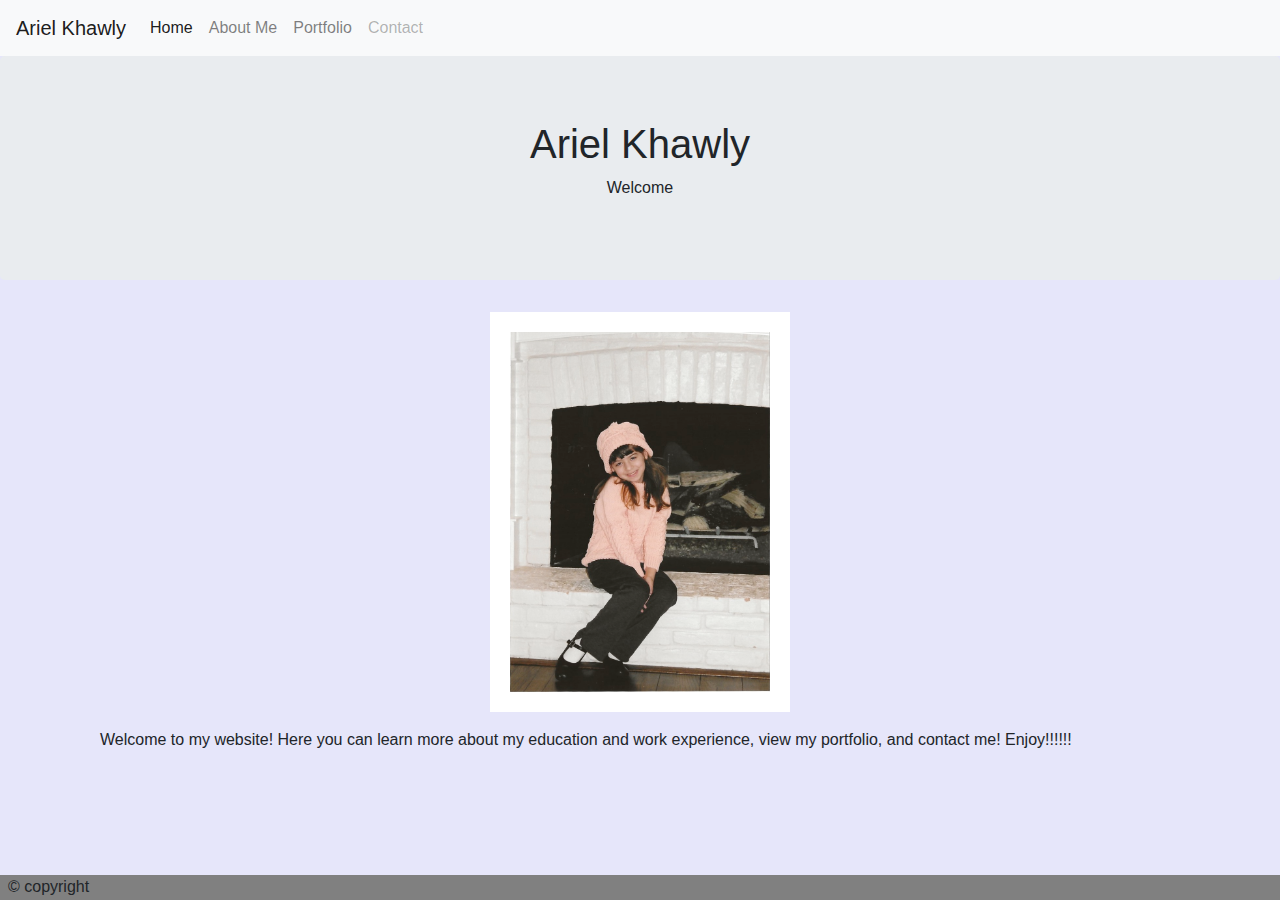
<file: index.html>
<!DOCTYPE html>
<html>

<head>
    <link rel="stylesheet" href="https://maxcdn.bootstrapcdn.com/bootstrap/4.0.0/css/bootstrap.min.css"
        integrity="sha384-Gn5384xqQ1aoWXA+058RXPxPg6fy4IWvTNh0E263XmFcJlSAwiGgFAW/dAiS6JXm" crossorigin="anonymous">
    <link rel="stylesheet" href="style.css">
    <meta name="viewport" content="width=device-width, initial-scale=1">
    <title>Ariel Khawly</title>
</head>

<body>
    <nav class="navbar navbar-expand-lg navbar-light bg-light">
        <a class="navbar-brand" href="#">Ariel Khawly</a>
        <button class="navbar-toggler" type="button" data-toggle="collapse" data-target="#navbarNav"
            aria-controls="navbarNav" aria-expanded="false" aria-label="Toggle navigation">
            <span class="navbar-toggler-icon"></span>
        </button>
        <div class="collapse navbar-collapse" id="navbarNav">
            <ul class="navbar-nav">
                <li class="nav-item active">
                    <a class="nav-link" href="index.html">Home <span class="sr-only">(current)</span></a>
                </li>
                <li class="nav-item">
                    <a class="nav-link" href="about.html">About Me</a>
                </li>
                <li class="nav-item">
                    <a class="nav-link" href="portfolio.html">Portfolio</a>
                </li>
                <li class="nav-item">
                    <a class="nav-link disabled" href="contact.html">Contact</a>
                </li>
            </ul>
        </div>
    </nav>
    <div class="jumbotron text-center">
        <h1>Ariel Khawly</h1>
        <p>Welcome</p>
    </div>
    <div class="container">
        <div class="row">
            <div class="col-md-12">
                <p id="hi">
                    <img id="selfie" title="hi there" src="xmas6 3.jpg">
                </p>
                    <div class="col-md-12">
                        <p id="intro">
                            Welcome to my website! Here you can learn more about my education and work experience, view
                            my
                            portfolio, and contact me! Enjoy!!!!!!
                        </p>
                </div>
            </div>
        </div>
    </div>
    <footer class="fixed-bottom">&copy copyright</footer>
    <!-- JAVASCRIPT  -->
    <script src="https://code.jquery.com/jquery-3.4.1.slim.min.js"
        integrity="sha384-J6qa4849blE2+poT4WnyKhv5vZF5SrPo0iEjwBvKU7imGFAV0wwj1yYfoRSJoZ+n"
        crossorigin="anonymous"></script>
    <script src="https://cdn.jsdelivr.net/npm/popper.js@1.16.0/dist/umd/popper.min.js"
        integrity="sha384-Q6E9RHvbIyZFJoft+2mJbHaEWldlvI9IOYy5n3zV9zzTtmI3UksdQRVvoxMfooAo"
        crossorigin="anonymous"></script>
    <script src="https://stackpath.bootstrapcdn.com/bootstrap/4.4.1/js/bootstrap.min.js"
        integrity="sha384-wfSDF2E50Y2D1uUdj0O3uMBJnjuUD4Ih7YwaYd1iqfktj0Uod8GCExl3Og8ifwB6"
        crossorigin="anonymous"></script>
</body>

</html>
</file>
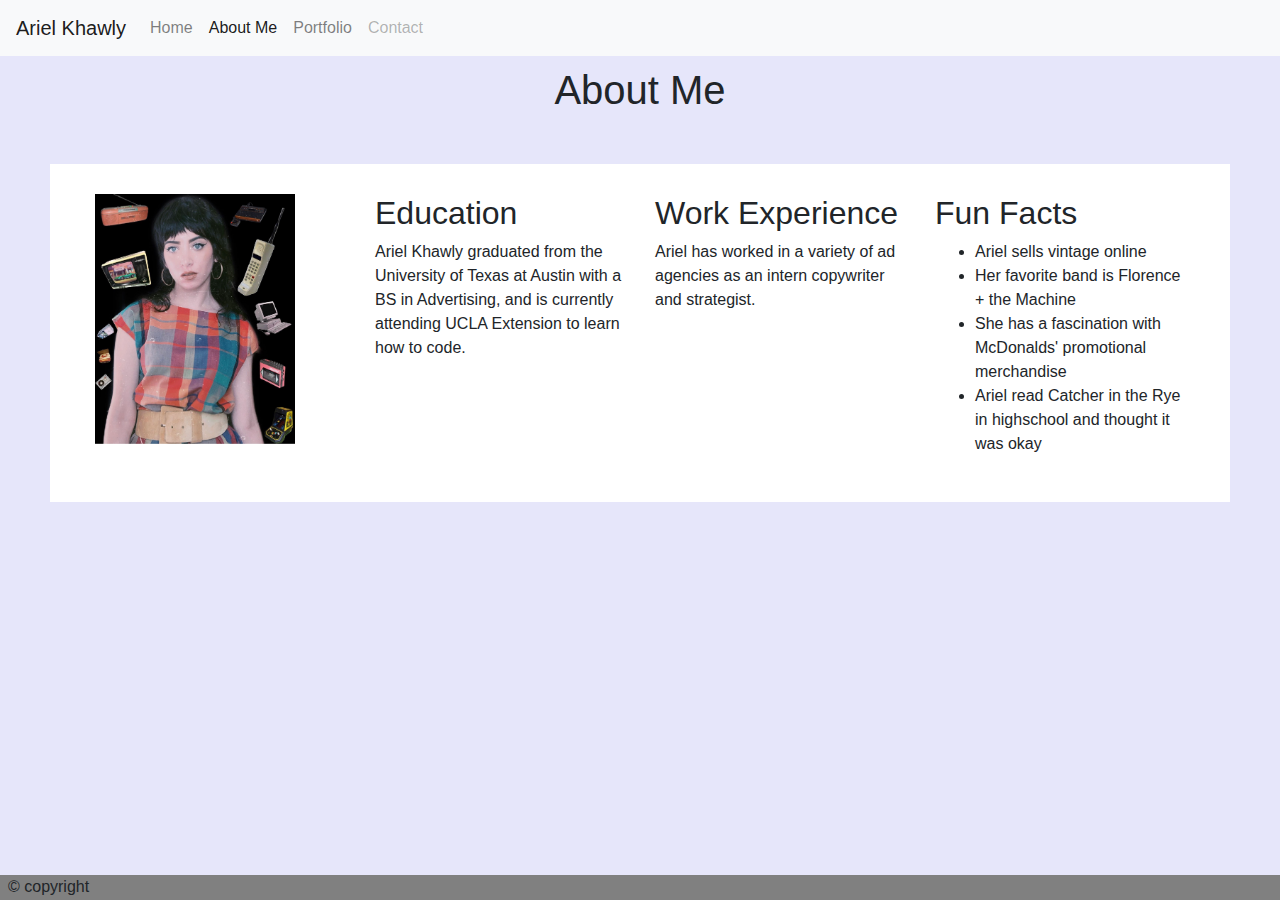
<file: about.html>
<!DOCTYPE html>
<html>

<head>
    <link rel="stylesheet" href="https://maxcdn.bootstrapcdn.com/bootstrap/4.0.0/css/bootstrap.min.css"
        integrity="sha384-Gn5384xqQ1aoWXA+058RXPxPg6fy4IWvTNh0E263XmFcJlSAwiGgFAW/dAiS6JXm" crossorigin="anonymous">
    <link rel="stylesheet" href="style.css">
    <meta name="viewport" content="width=device-width, initial-scale=1">
    <title>Ariel Khawly</title>
</head>

<body>
    <nav class="navbar navbar-expand-lg navbar-light bg-light">
        <a class="navbar-brand" href="#">Ariel Khawly</a>
        <button class="navbar-toggler" type="button" data-toggle="collapse" data-target="#navbarNav"
            aria-controls="navbarNav" aria-expanded="false" aria-label="Toggle navigation">
            <span class="navbar-toggler-icon"></span>
        </button>
        <div class="collapse navbar-collapse" id="navbarNav">
            <ul class="navbar-nav">
                <li class="nav-item">
                    <a class="nav-link" href="index.html">Home <span class="sr-only">(current)</span></a>
                </li>
                <li class="nav-item active">
                    <a class="nav-link" href="about.html">About Me</a>
                </li>
                <li class="nav-item">
                    <a class="nav-link" href="portfolio.html">Portfolio</a>
                </li>
                <li class="nav-item">
                    <a class="nav-link disabled" href="contact.html">Contact</a>
                </li>
            </ul>
        </div>
    </nav>
        <h1 id="abt">About Me</h1>
        <div class="about">
            <div class="container">
                <div class="row">
                    <div class="col-sm-3">
                        <img id="me" src="me.jpg">
                    </div>
                    <div class="col-sm-3">
                        <h2>Education</h2>
                        <p>Ariel Khawly graduated from the University of Texas at Austin with a BS in Advertising, and
                            is
                            currently attending UCLA Extension to learn how to code. </p>
                    </div>
                    <div class="col-sm-3">
                        <h2>Work Experience</h2>
                        <p>Ariel has worked in a variety of ad agencies as an intern copywriter and strategist.</p>
                    </div>
                    <div class="col-sm-3">
                        <h2>Fun Facts </h2>
                        <ul>
                            <li href=https://depop.com/vintageforyall>Ariel sells vintage online</li>
                            <li>Her favorite band is Florence + the Machine</li>
                            <li>She has a fascination with McDonalds' promotional merchandise</li>
                            <li>Ariel read Catcher in the Rye in highschool and thought it was okay</li>
                        </ul>
                    </div>
                </div>
            </div>
        </div>
        <footer class="fixed-bottom">&copy copyright</footer>
        <!-- JAVASCRIPT  -->
        <script src="https://code.jquery.com/jquery-3.4.1.slim.min.js"
            integrity="sha384-J6qa4849blE2+poT4WnyKhv5vZF5SrPo0iEjwBvKU7imGFAV0wwj1yYfoRSJoZ+n"
            crossorigin="anonymous"></script>
        <script src="https://cdn.jsdelivr.net/npm/popper.js@1.16.0/dist/umd/popper.min.js"
            integrity="sha384-Q6E9RHvbIyZFJoft+2mJbHaEWldlvI9IOYy5n3zV9zzTtmI3UksdQRVvoxMfooAo"
            crossorigin="anonymous"></script>
        <script src="https://stackpath.bootstrapcdn.com/bootstrap/4.4.1/js/bootstrap.min.js"
            integrity="sha384-wfSDF2E50Y2D1uUdj0O3uMBJnjuUD4Ih7YwaYd1iqfktj0Uod8GCExl3Og8ifwB6"
            crossorigin="anonymous"></script>
</body>

</html>
</file>
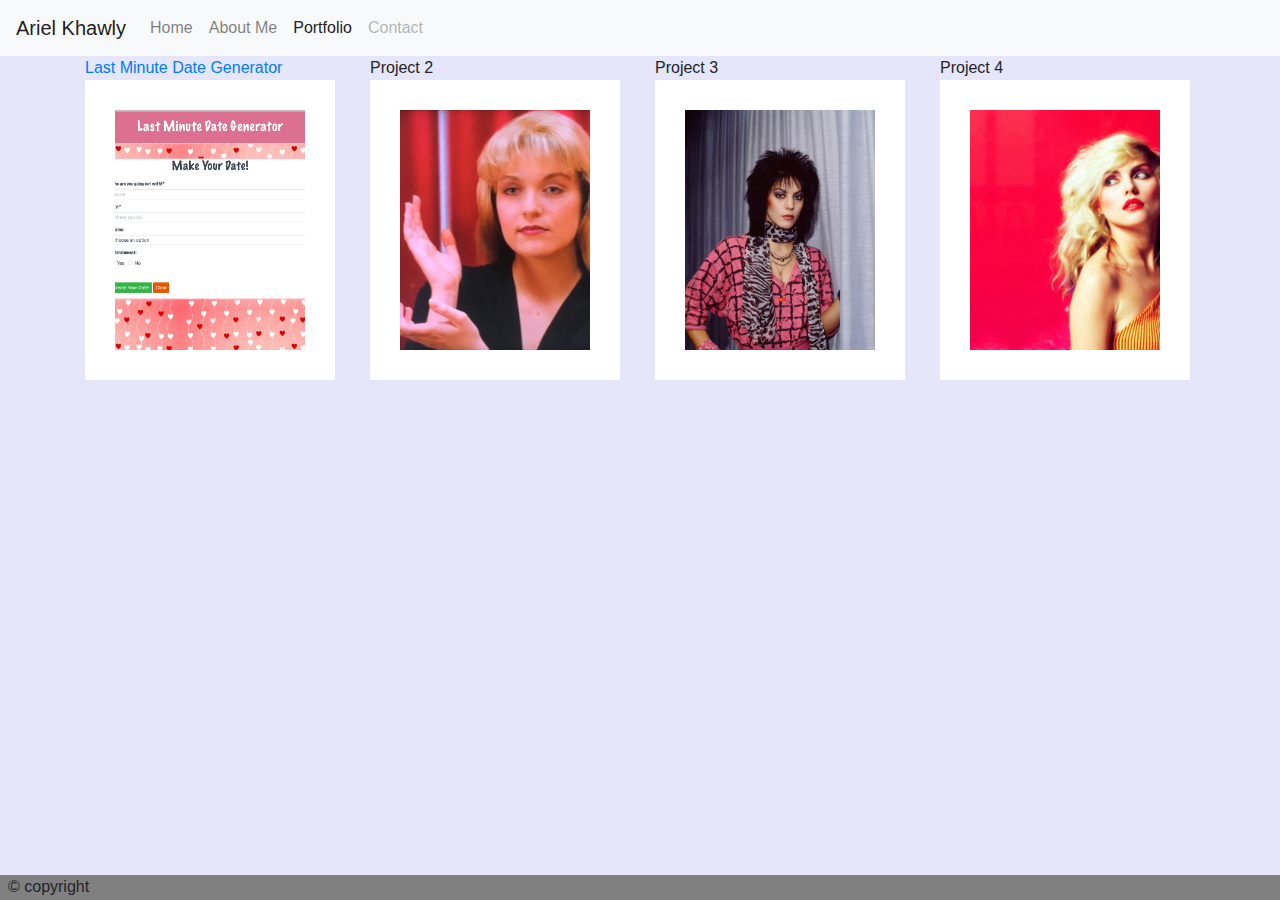
<file: portfolio.html>
<!DOCTYPE html>
<html>

<head>
    <link rel="stylesheet" href="https://maxcdn.bootstrapcdn.com/bootstrap/4.0.0/css/bootstrap.min.css"
        integrity="sha384-Gn5384xqQ1aoWXA+058RXPxPg6fy4IWvTNh0E263XmFcJlSAwiGgFAW/dAiS6JXm" crossorigin="anonymous">
    <link rel="stylesheet" href="style.css">
    <meta name="viewport" content="width=device-width, initial-scale=1">
    <title>Ariel Khawly</title>
</head>

<body>
    <div class="main">
        <nav class="navbar navbar-expand-lg navbar-light bg-light">
            <a class="navbar-brand" href="#">Ariel Khawly</a>
            <button class="navbar-toggler" type="button" data-toggle="collapse" data-target="#navbarNav"
                aria-controls="navbarNav" aria-expanded="false" aria-label="Toggle navigation">
                <span class="navbar-toggler-icon"></span>
            </button>
            <div class="collapse navbar-collapse" id="navbarNav">
                <ul class="navbar-nav">
                    <li class="nav-item">
                        <a class="nav-link" href="index.html">Home <span class="sr-only">(current)</span></a>
                    </li>
                    <li class="nav-item">
                        <a class="nav-link" href="about.html">About Me</a>
                    </li>
                    <li class="nav-item active">
                        <a class="nav-link" href="portfolio.html">Portfolio</a>
                    </li>
                    <li class="nav-item">
                        <a class="nav-link disabled" href="contact.html">Contact</a>
                    </li>
                </ul>
            </div>
        </nav>
        <div class="container">
            <div class="row">
                <div class="col-sm-3">
                    <a target="_blank" href=" https://arielkhawly.github.io/project-1/"> Last Minute Date Generator </a>
                    <img id="xfiles" src="date.png">
                </div>
                <div class="col-sm-3">Project 2
                    <img id="twinpeaks" src="twinpeaks.jpg">
                </div>
                <div class="col-sm-3">Project 3
                    <img id="joan" src="joan.jpg">
                </div>
                <div class="col-sm-3">Project 4
                    <img id="deb" src="blondie.jpg">
                </div>
            </div>
        </div>
    </div>
    <footer class="fixed-bottom">&copy copyright</footer>
    <!-- JAVASCRIPT  -->
    <script src="https://code.jquery.com/jquery-3.4.1.slim.min.js"
        integrity="sha384-J6qa4849blE2+poT4WnyKhv5vZF5SrPo0iEjwBvKU7imGFAV0wwj1yYfoRSJoZ+n"
        crossorigin="anonymous"></script>
    <script src="https://cdn.jsdelivr.net/npm/popper.js@1.16.0/dist/umd/popper.min.js"
        integrity="sha384-Q6E9RHvbIyZFJoft+2mJbHaEWldlvI9IOYy5n3zV9zzTtmI3UksdQRVvoxMfooAo"
        crossorigin="anonymous"></script>
    <script src="https://stackpath.bootstrapcdn.com/bootstrap/4.4.1/js/bootstrap.min.js"
        integrity="sha384-wfSDF2E50Y2D1uUdj0O3uMBJnjuUD4Ih7YwaYd1iqfktj0Uod8GCExl3Og8ifwB6"
        crossorigin="anonymous"></script>
</body>

</html>
</file>
<file: style.css>
/* ALL PAGES */

body {
    background-color: lavender!important;
    font-family: ;
}

footer {
    height: 25px;
    width: 100%;
    padding-left: 8px;
    background-color: grey;
    bottom: 0;
}

/* INDEX/HOME */

#welcome, #hi {
    color: black;
    text-align: center;
}

.col-md-6 {
    background-color: white;
}

#welcome {
    font-size: 40px;
    padding-bottom: 5px;
}

#hi {
    font-size: small;
}

#selfie {
    background-color: white;
    height: 400px;
    width: 300px;
    padding: 20px;

}

#hi, #intro {
    align-items: center;

}

#intro {
    float: right;
    position: absolute;
}


/* ABOUT */

#abt {
    text-align: center;
    padding-top: 10px;
}
#me {
    height: 250px;
    width: 200px;
}
.info, .about {
    background-color: white ; 
    margin-top: 50px;
    margin-left: 50px;
    margin-right: 50px;
    margin-bottom: 50px;
    padding: 30px;
}

/* PORTFOLIO */

#xfiles, #twinpeaks, #joan, #deb {
    height: 300px;
    width: 250px;
    float: left;
    object-fit: cover;
    background-color: white;
    padding: 30px;
}

/* CONTACT */

#contact {
    text-align: center;
}
</file>
